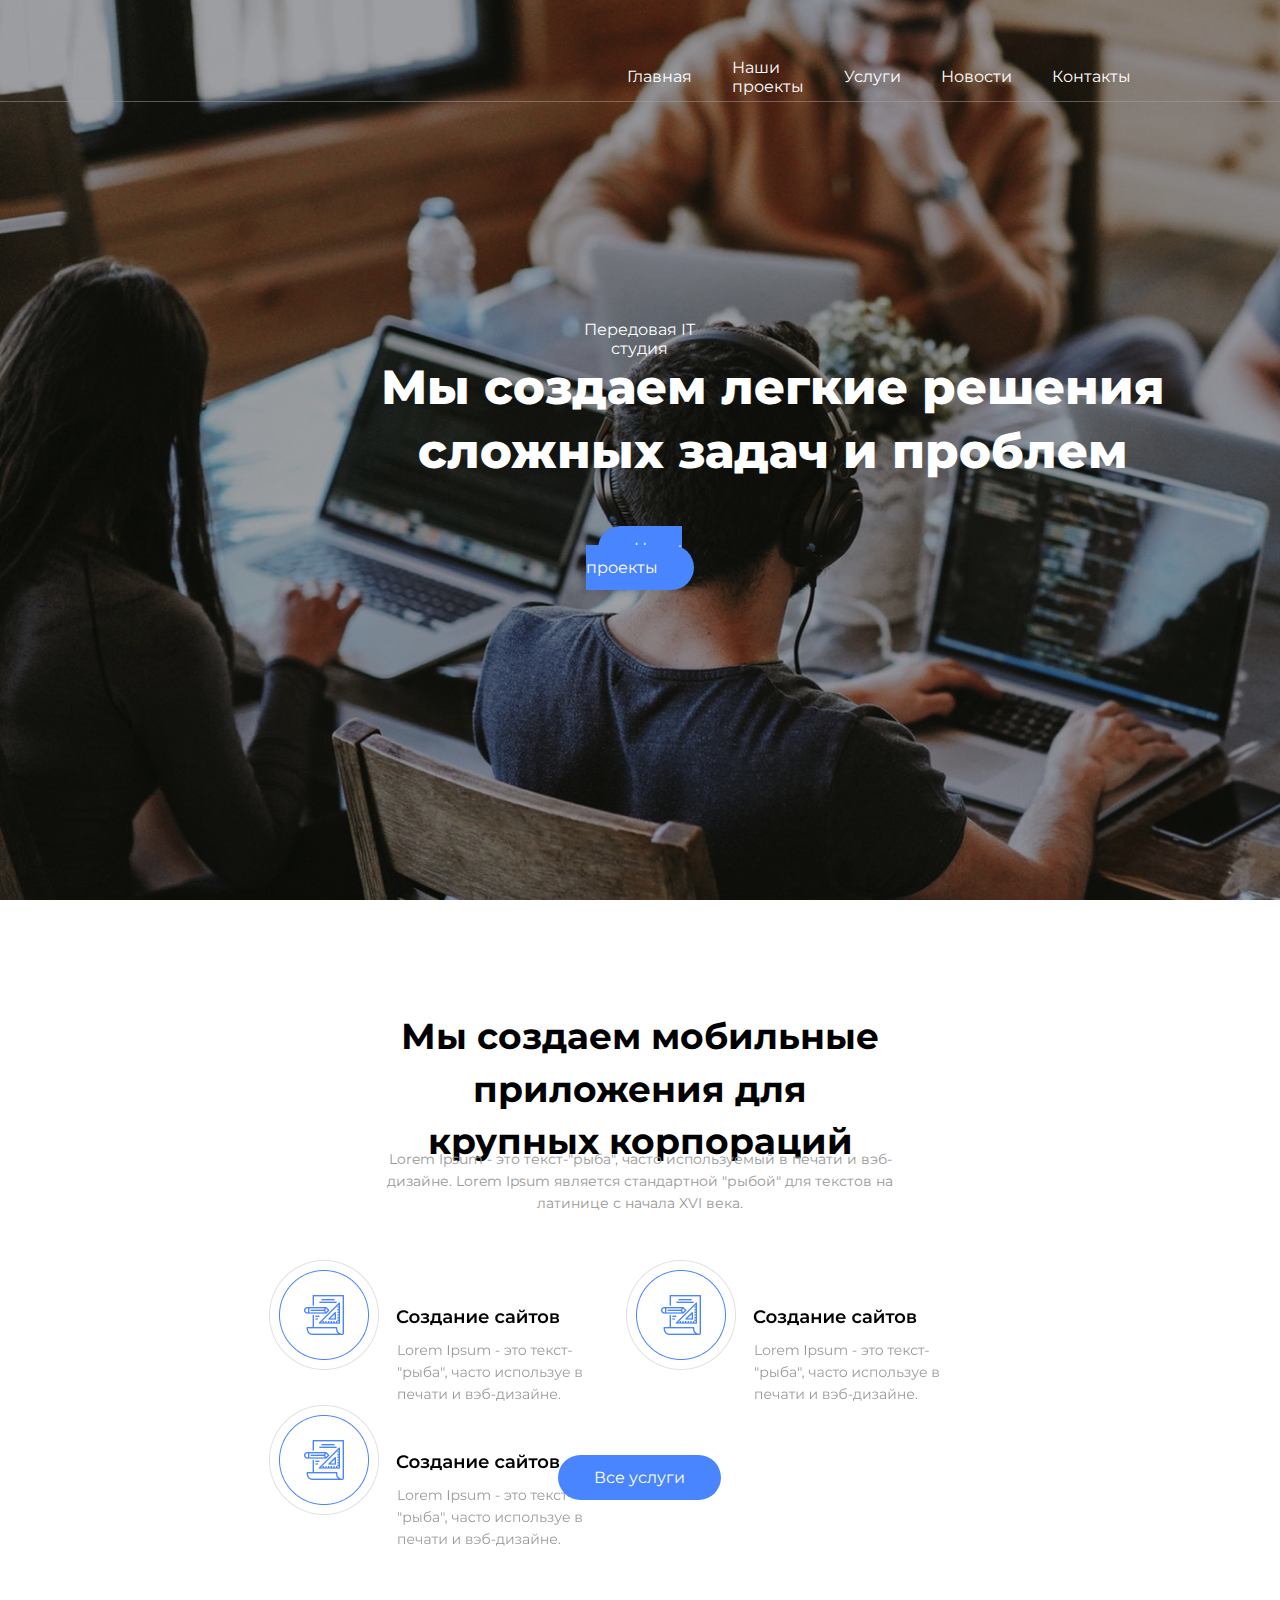
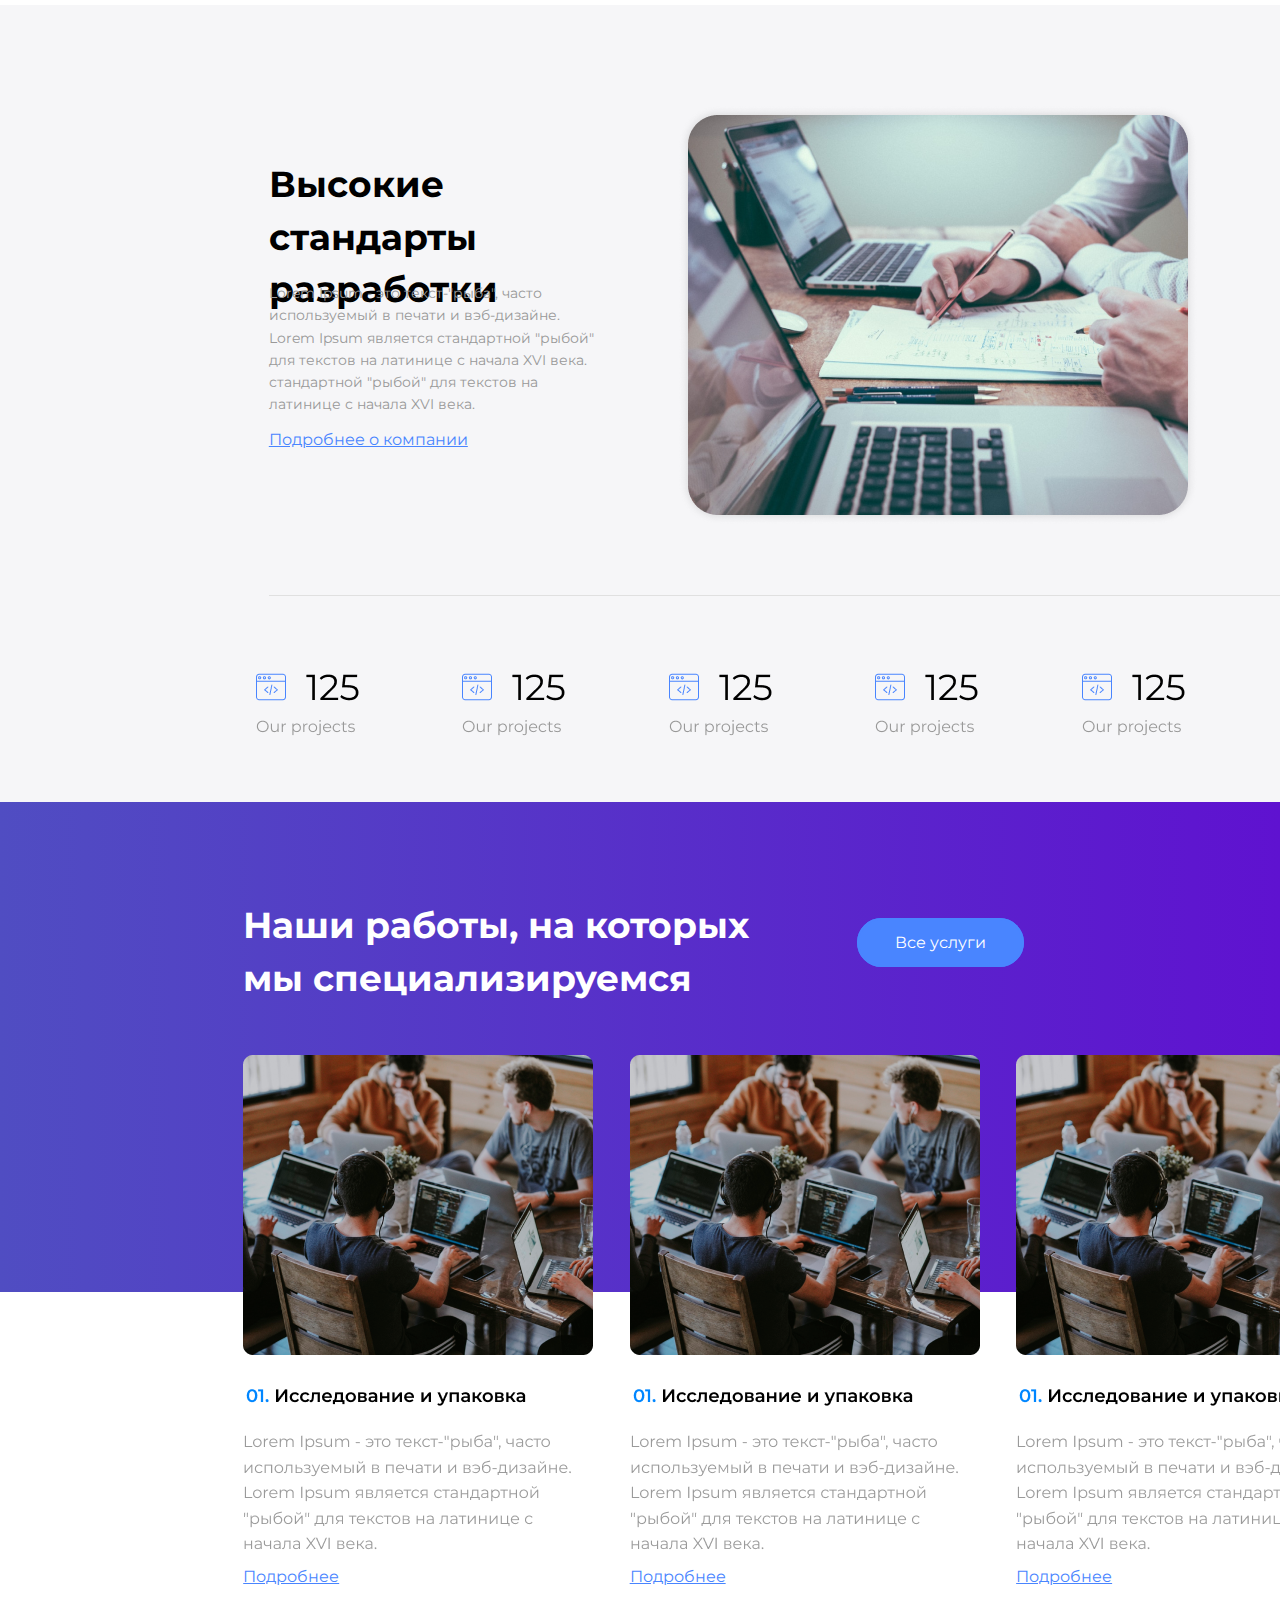
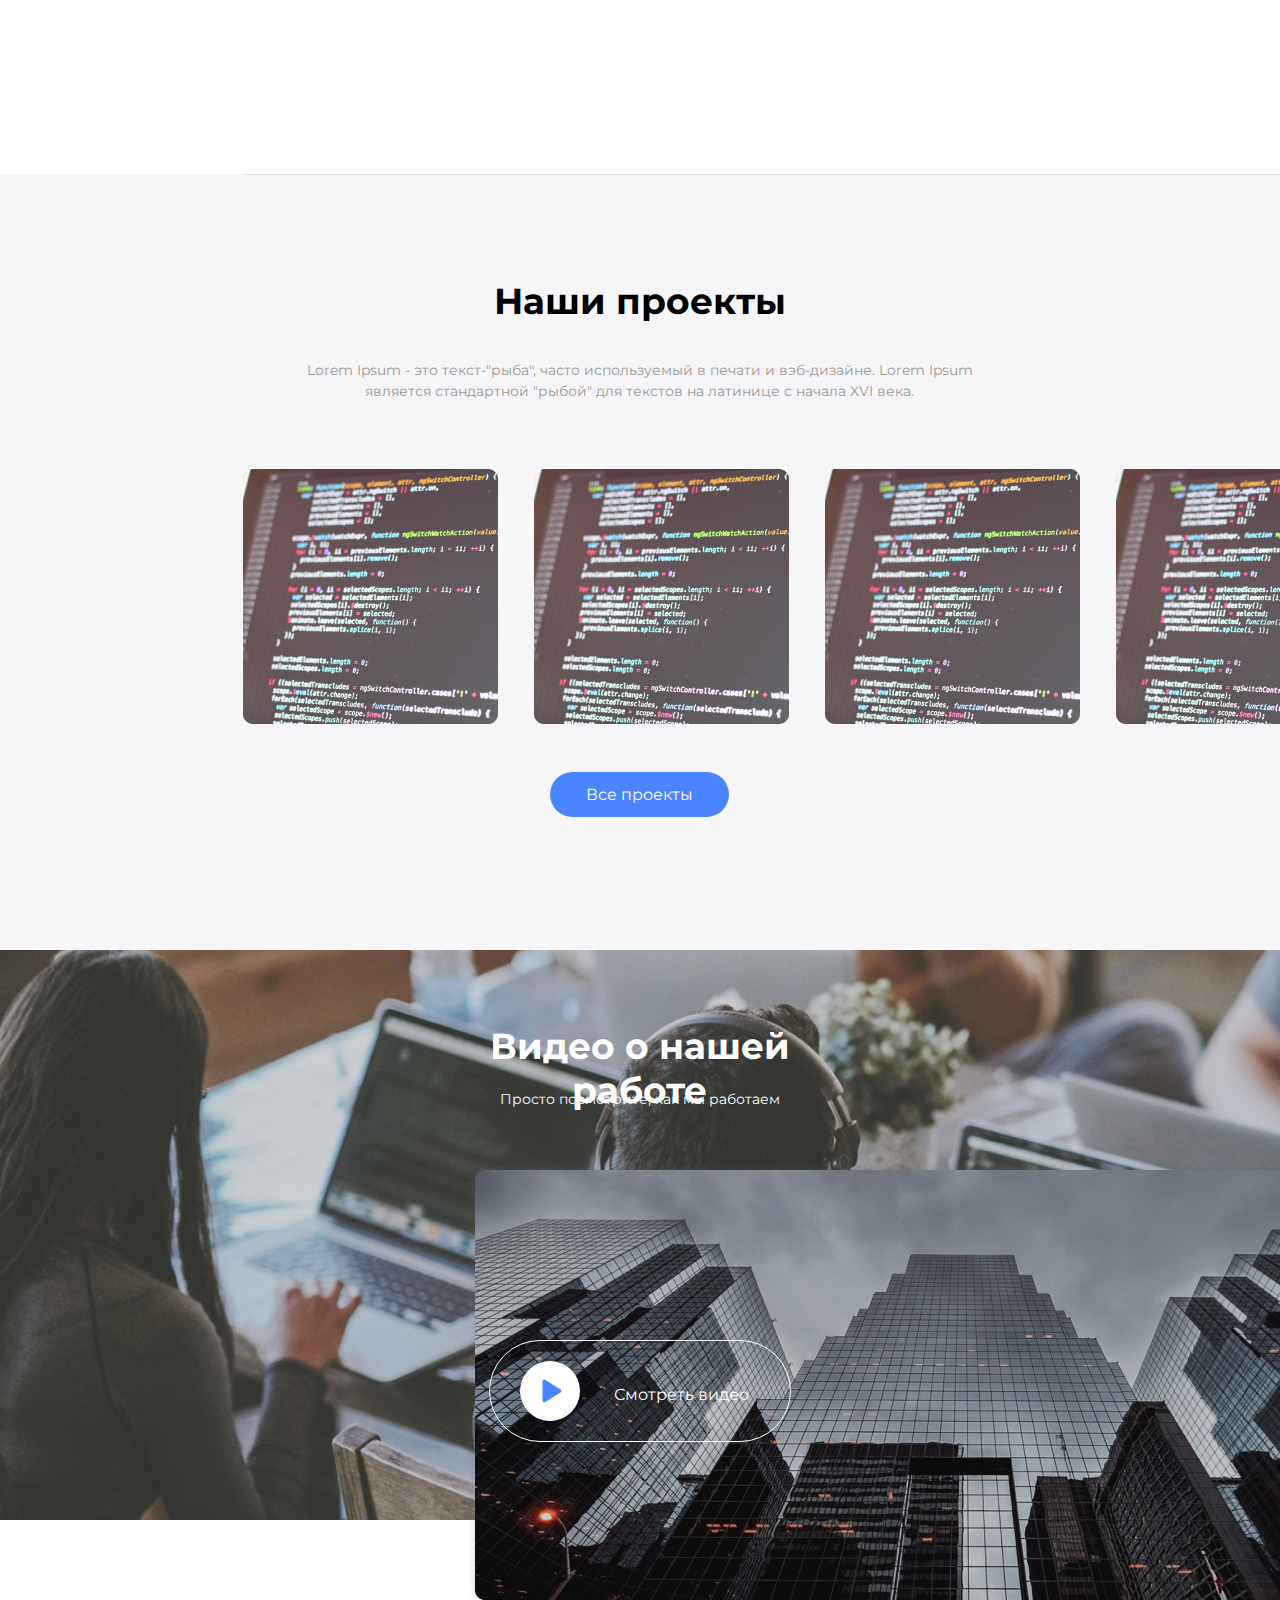
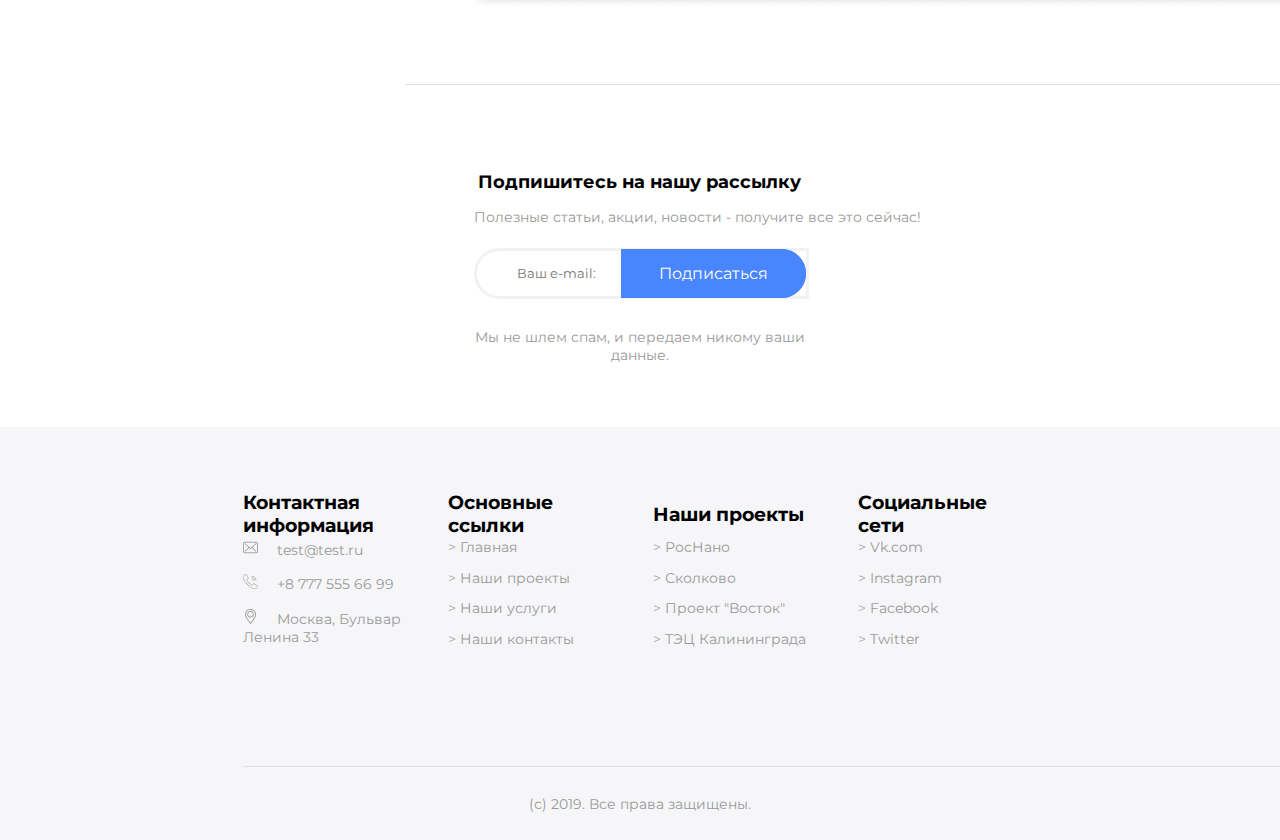
<file: IT_studio/index.html>
<!DOCTYPE html>
<html lang="en">
<head>
    <meta charset="UTF-8">
    <meta name="viewport" content="width=device-width, initial-scale=1.0">
    <title> IT студия </title>
    <link rel="stylesheet" href="css/style.css">
    <link href="https://fonts.googleapis.com/css2?family=Montserrat:wght@400;500;600;700;800&display=swap" rel="stylesheet">
</head>
<body>
    <!-- Навигационная часть хэдера -->
    <header class="header">
        <img src="img/header-img.png" alt="" class="header__img">
        <nav class="header__nav">
            <div class="header__nav-link">
                <a href="#"> Главная </a>
                <a href="#"> Наши проекты </a>
                <a href="#"> Услуги </a>
                <a href="#"> Новости </a>
                <a href="#"> Контакты </a>
            </div>
        </nav>
        <img src="img/header-line.png" alt="" class="header__line">
    </header>
    <!-- Вступительная часть хэдера -->
    <div class="introduction">
        <span class="introduction__title"> Передовая IT студия </span>
        <h1 class="introduction__subtitle"> Мы создаем легкие решения сложных задач и проблем  </h1>
        <div class="introduction__button"> <a href="#"> Наши проекты </a> </div>
    </div>
    <!-- Блок с заголовком и текстом услуг -->
    <div class="services">
        <div class="services__block1">
            <h2 class="services__block1-title"> Мы создаем мобильные приложения для крупных корпораций </h2>
            <p class="services__block1-text">
            Lorem Ipsum - это текст-"рыба", часто используемый в печати и вэб-дизайне. Lorem Ipsum является стандартной "рыбой" для текстов на латинице с начала XVI века. 
            </p>
        </div>
        <!-- Блок с видами услуг -->
        <div class="services__block2">
            <div class="services__block2-img">
                <img src="img/services-img.png" alt="">
                <img src="img/services-img.png" alt="">
                <img src="img/services-img.png" alt="">
            </div>
            <div class="services__block2-button"> <a href="#"> Все услуги </a> </div>
        </div>
    </div>
    <!-- Блок со стандартами -->
    <div class="standard">
            <h2 class="standard__title"> Высокие стандарты
                разработки </h2>
            <p class="standard__text"> Lorem Ipsum - это текст-"рыба", часто используемый в печати и вэб-дизайне. Lorem Ipsum является стандартной "рыбой" для текстов на латинице с начала XVI века.  стандартной "рыбой" для текстов на латинице с начала XVI века. </p>
            <a href="#" class="standard__link"> Подробнее о компании </a>
            <img src="img/standard-img.png" alt="" class="standard__img">
            <img src="img/line.png" alt="" class="standard__line">
    </div>
    <!-- Блок с  количеством проектов -->
    <div class="projects">
        <div class="projects__img">
            <img src="img/projects-img.png" alt="">
            <img src="img/projects-img.png" alt="">
            <img src="img/projects-img.png" alt="">
            <img src="img/projects-img.png" alt="">
            <img src="img/projects-img.png" alt="">
        </div>
    </div>
    <!-- Блок со специлизацией -->
    <div class="specialization">
        <div class="specialization__bg"> </div>
        <h2 class="specialization__title"> Наши работы, на которых мы специализируемся </h2>
        <div class="specialization__button"> <a href="#"> Все услуги </a> </div>
        <div class="specialization__img">
            <img src="img/specialization-img.png" alt="">
            <img src="img/specialization-img.png" alt="">
            <img src="img/specialization-img.png" alt="">
            <a href="#"> Подробнее </a>
            <a href="#"> Подробнее </a>
            <a href="#"> Подробнее </a>
        </div>
        <img src="img/line.png" alt="" class="specialization__line">
    </div>
    <!-- Блок с нашими проектами -->
    <div class="ourProjects">
        <h2 class="ourProjects__title"> Наши проекты </h2>
        <p class="ourProjects__text"> Lorem Ipsum - это текст-"рыба", часто используемый в печати и вэб-дизайне. Lorem Ipsum является стандартной "рыбой" для текстов на латинице с начала XVI века.  </p>
        <div class="ourProjects__img">
            <img src="img/Our projects.png" alt="">
            <img src="img/Our projects.png" alt="">
            <img src="img/Our projects.png" alt="">
            <img src="img/Our projects.png" alt="">
        </div>
        <div class="ourProjects__button"> <a href="#"> Все проекты </a> </div>
    </div>
    <!-- Блок с видео -->
    <div class="video">
        <img src="img/video-img.png" alt="" class="video__bg">
        <h2 class="video__title"> Видео о нашей работе </h2>
        <p class="video__text"> Просто посмотрите, как мы работаем </p>
        <div class="video__button">
            <a href="#"><img src="img/Vector.png" alt="" class="video__button-img"></a>
            <a href="#" class="video__button-text"> Смотреть видео </a> 
        </div>
    </div>
    <!-- Ьлок подписки -->
    <div class="subscribe">
        <h3 class="subscribe__title"> Подпишитесь на нашу рассылку </h3>
        <p class="subscribe__subtitle"> Полезные статьи, акции, новости - получите все это сейчас! </p>
        <input type="email" placeholder="Ваш e-mail: " maxlength="30" class="subscribe__email" id="email" required="required">
        <div class="subscribe__button"> <a href="#"> Подписаться </a> </div>
        <p class="subscribe__text"> Мы не шлем спам, и передаем никому ваши данные. </p>
    </div>
    <!-- Футер -->
    <footer class="footer">
        <div class="footer__contacts">
            <h3> Контактная информация </h3>
            <p> <img src="img/envelope.png" alt=""> test@test.ru </p>
            <p> <img src="img/call.png" alt="" > +8 777 555 66 99 </p>
            <p> <img src="img/placeholder.png" alt=""> Москва, Бульвар Ленина 33 </p> 
        </div>
        <div class="footer__links">
            <h3> Основные ссылки </h3>
            <a href="#"> > Главная </a>
            <a href="#"> > Наши проекты </a>
            <a href="#"> > Наши услуги </a>
            <a href="#"> > Наши контакты </a>
        </div>
        <div class="footer__projects">
            <h3> Наши проекты </h3>
            <a href="#"> > РосНано </a>
            <a href="#"> > Сколково </a>
            <a href="#"> > Проект "Восток" </a>
            <a href="#"> > ТЭЦ Калининграда </a>
        </div>
        <div class="footer__networks">
            <h3> Социальные сети </h3>
            <a href="#"> > Vk.com </a>
            <a href="#"> > Instagram </a>
            <a href="#"> > Facebook </a>
            <a href="#"> > Twitter </a>
        </div>
        <img src="img/line.png" alt="" class="footer__line">
        <p class="footer__text"> (с) 2019. Все права защищены. </p>
    </footer>
</body>
</html>
</file>
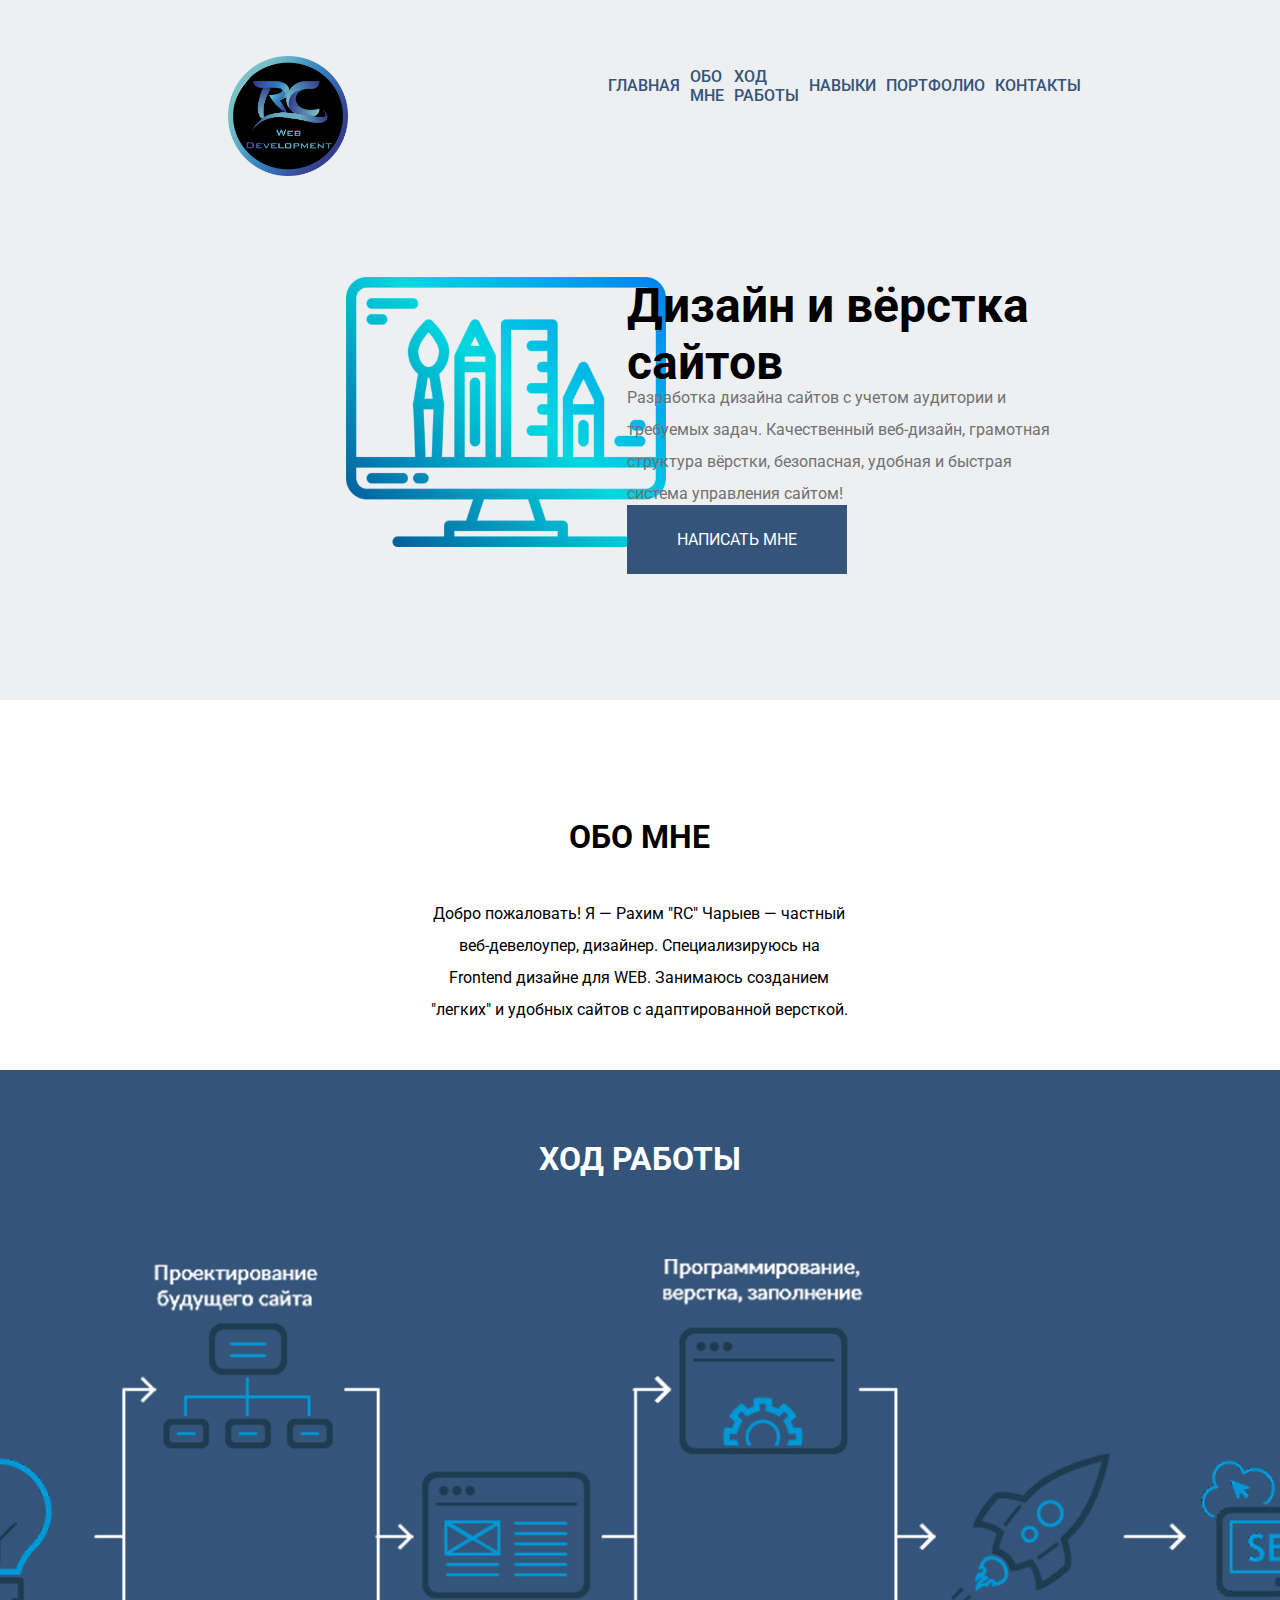
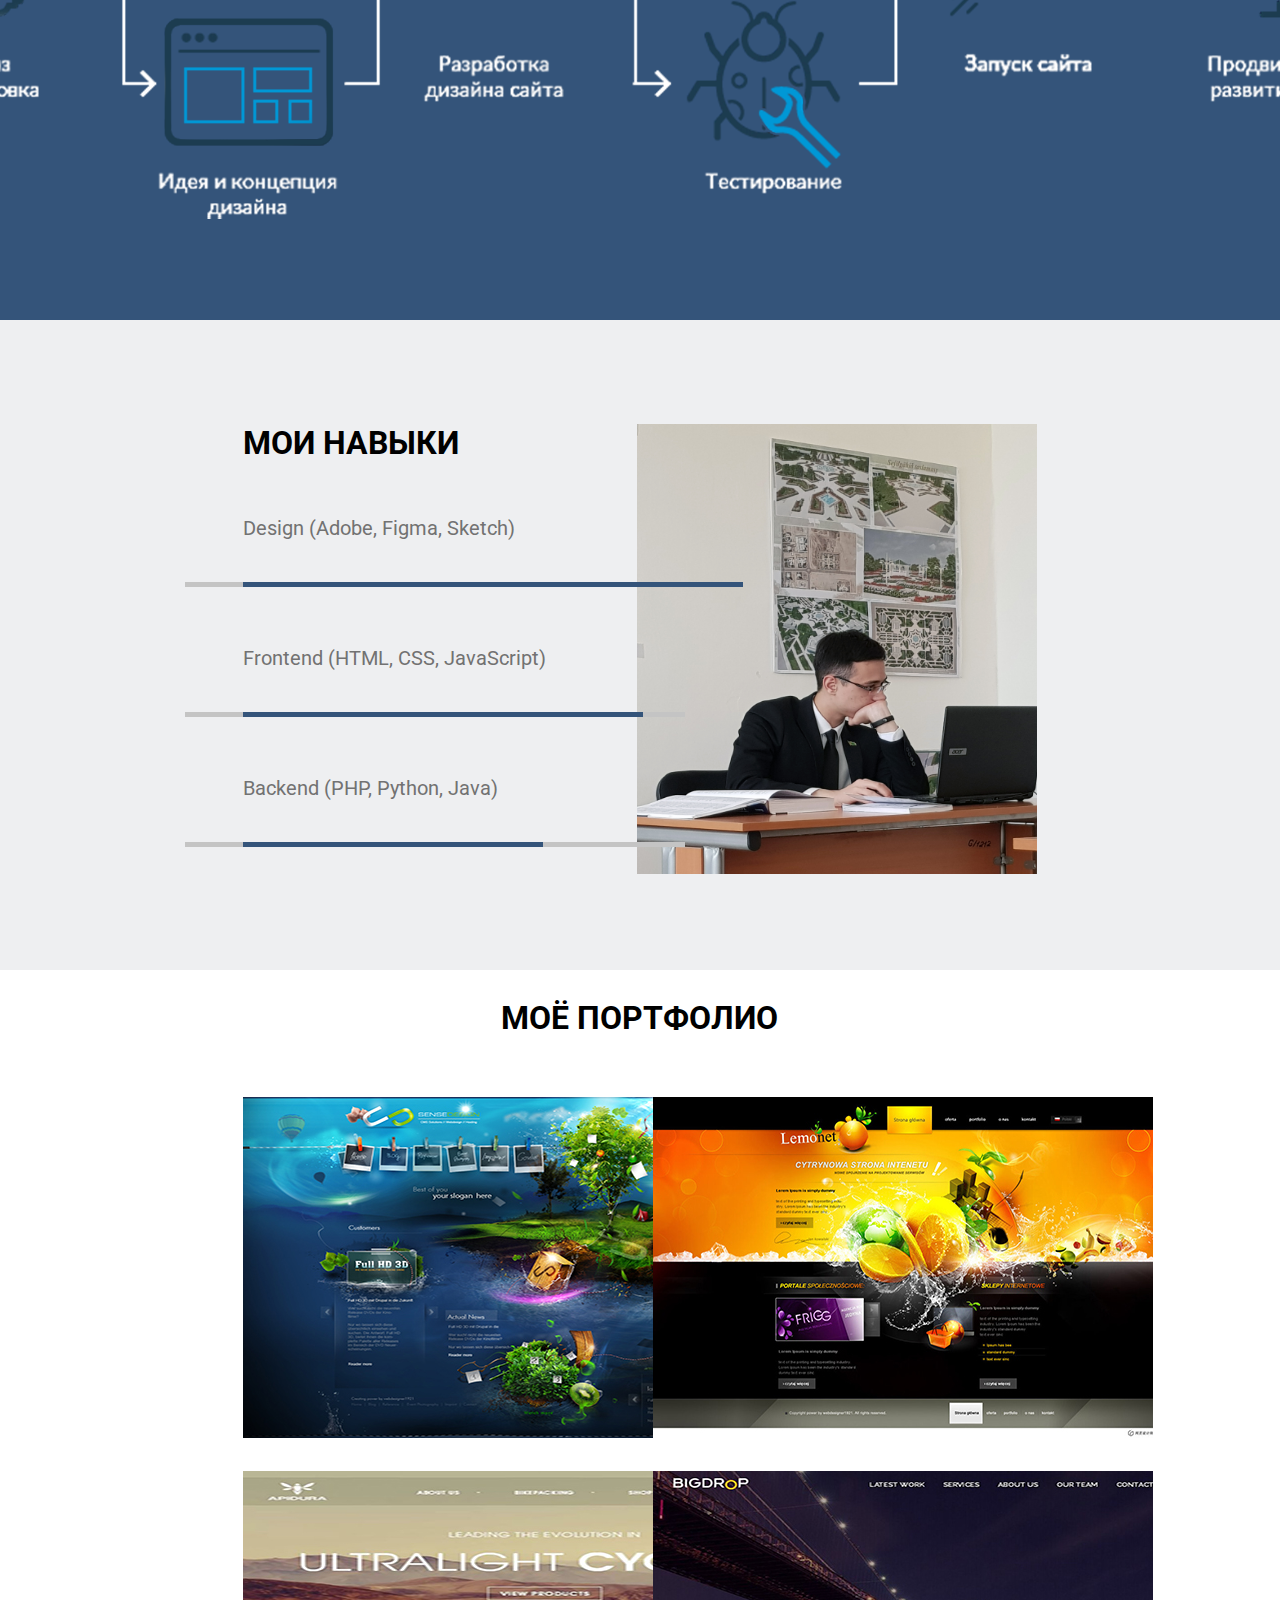
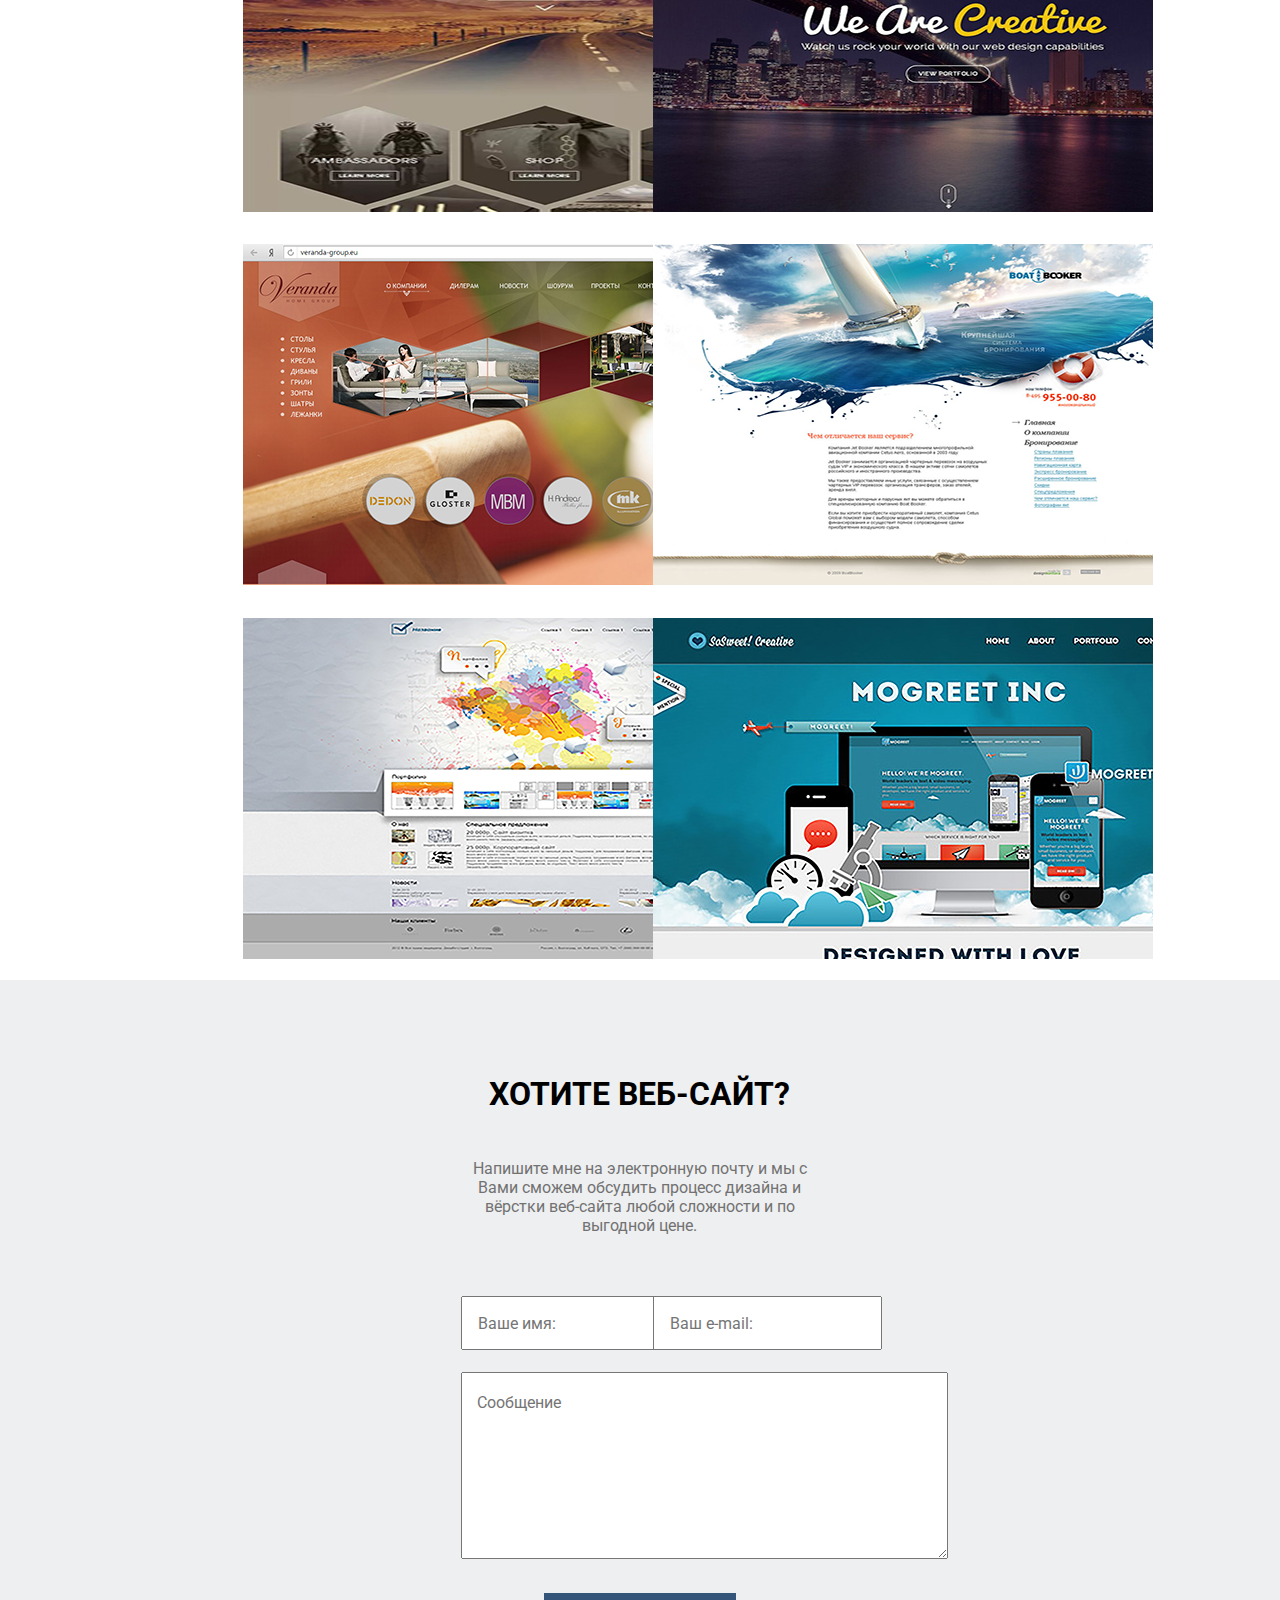
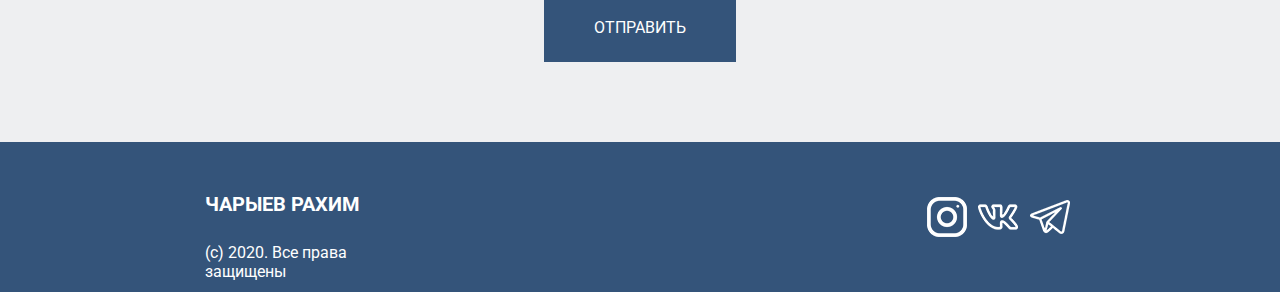
<file: RC_web_design_portfolio/index.html>
<!DOCTYPE html>
<html lang="ru">
<head>
    <meta charset="UTF-8">
    <meta name="viewport" content="width=device-width, initial-scale=1.0">
    <title>RC | веб-дизайн</title>
    <link rel="stylesheet" href="css/style.css">
    <link rel="stylesheet" href="css/media.css">
    <link href="https://fonts.googleapis.com/css2?family=Roboto:ital,wght@0,100;0,300;0,400;0,500;0,700;0,900;1,100;1,300;1,400;1,500;1,700;1,900&display=swap" rel="stylesheet">
    <link rel="apple-touch-icon" sizes="180x180" href="icon/apple-touch-icon.png">
    <link rel="icon" type="image/png" sizes="32x32" href="icon/favicon-32x32.png">
    <link rel="icon" type="image/png" sizes="16x16" href="icon/favicon-16x16.png">
    <link rel="manifest" href="icon/site.webmanifest">
    <link rel="mask-icon" href="icon/safari-pinned-tab.svg" color="#5bbad5">
    <meta name="msapplication-TileColor" content="#da532c">
    <meta name="theme-color" content="#ffffff">
</head>
<body>
    <header class="header" id="main">
        <nav class="header__nav">
            <a href="#main" class="header__nav-link"> Главная </a>
            <a href="#about" class="header__nav-link"> Обо мне </a>
            <a href="#progress" class="header__nav-link"> Ход работы </a>
            <a href="#abilities" class="header__nav-link"> Навыки </a>
            <a href="#portfolio" class="header__nav-link"> Портфолио </a>
            <a href="#contacts" class="header__nav-link"> Контакты </a>
        </nav>
        <img src="img/header-logo.png" alt="" class="header__logo">
        <img src="img/header-img.png" alt="" class="header__img">
        <h1 class="header__title"> Дизайн и вёрстка сайтов </h1>
        <div class="header__subtitle"> Разработка дизайна сайтов с учетом  аудитории и требуемых задач. Качественный веб-дизайн, грамотная структура вёрстки, безопасная, удобная и быстрая система управления сайтом! 
        </div>
        <div class="header__button">
            <a href="#contacts" class="header__button-text"> Написать мне </a>
        </div>
    </header>
    <div class="about" id="about">
        <span class="about__title"> Обо мне </span>
        <span class="about__text"> Добро пожаловать! Я — Рахим "RC" Чарыев — частный веб-девелоупер, дизайнер.
            Специализируюсь на Frontend дизайне для WEB. Занимаюсь созданием "легких" и удобных сайтов с адаптированной версткой. </span>
    </div>
    <div class="progress" id="progress">
        <span class="progress__title"> Ход работы </span>
        <img src="img/progress-img.png" alt="" class="progress__img">
    </div>
    <div class="abilities" id="abilities">
        <span class="abilities__title"> Мои навыки </span>
        <span class="abilities__text-1"> Design (Adobe, Figma, Sketch) </span>
        <div class="abilities__diagram-1"></div>
        <div class="abilities__fill-1"></div>
        <span class="abilities__text-2"> Frontend (HTML, CSS, JavaScript) </span>
        <div class="abilities__diagram-2"></div>
        <div class="abilities__fill-2"></div>
        <span class="abilities__text-3"> Backend (PHP, Python, Java) </span>
        <div class="abilities__diagram-3"></div>
        <div class="abilities__fill-3"></div>
        <img src="img/abilities-img.jpg" alt="" class="abilities__img">
    </div>
    <div class="portfolio" id="portfolio">
        <span class="portfolio__title"> Моё портфолио </span>
        <a href="img/portfolio-1.jpg" class="portfolio__img-1"> </a>
        <a href="img/portfolio-2.jpg" class="portfolio__img-2"> </a>
        <a href="img/portfolio-3.jpg" class="portfolio__img-3"> </a>
        <a href="img/portfolio-4.jpg" class="portfolio__img-4"> </a>
        <a href="img/portfolio-5.jpg" class="portfolio__img-5"> </a>
        <a href="img/portfolio-6.jpg" class="portfolio__img-6"> </a>
        <a href="img/portfolio-7.jpg" class="portfolio__img-7"> </a>
        <a href="img/portfolio-8.jpg" class="portfolio__img-8"> </a>
    </div>
    <form class="contacts" action="#" method="POST" id="contacts">
        <span class="contacts__title"> Хотите веб-сайт? </span>
        <span class="contacts__text">
            Напишите мне на электронную почту и мы с Вами сможем обсудить процесс дизайна и вёрстки веб-сайта любой сложности и по выгодной цене.
        </span>
        <input type="name" placeholder="Ваше имя: " class="contacts__name" id="name" required="required">
        <input type="email" placeholder="Ваш e-mail: " class="contacts__email" id="email" required="required">
        <textarea name="comments" class="contacts__comments" id="comments" placeholder="Сообщение"></textarea>
        <div class="contacts__button">
            <a href="#" class="contacts__button-text"> Отправить </a>
        </div>
    </form>
    <footer class="footer">
        <span class="footer__title"> Чарыев Рахим </span>
        <span class="footer__text"> (c) 2020. Все права защищены </span>
        <img src="img/instagram.png" alt="" class="footer__social-img1">
        <a href="#"> </a>
        </img>
        <img src="img/vk.png" alt="" class="footer__social-img2">
        <a href="#"> </a>
        </img>
        <img src="img/telegram.png" alt="" class="footer__social-img3">
        <a href="#"> </a>
        </img>
    </footer>
</body>
</html>
</file>
<file: IT_studio/css/style.css>
/*Стили для всего сайта*/
* {
    margin: 0;
    padding: 0;
    font-family: 'Montserrat', sans-serif;
}

.header {
    max-height: 320px;
    display: grid;
    grid-template-columns: 49% 30% 20%;
    grid-template-rows: 18% 14% 68%;
}

.header__img {
    max-width: 1920px;
    max-height: 900px;
}

.header__nav {
    grid-column: 2/3;
    grid-row: 2/3;
    align-self: flex-start;
    position: relative;
}

.header__nav-link a {
    text-decoration: none;
    color: #ffffff;
    position: relative;
}

.header__nav-link {
    position: relative;
    display: grid;
    grid-template-columns: repeat(5, auto);
    grid-column-gap: 2.5em;
    font-size: medium;
    justify-items: center;
    align-items: center;
    transition: .3s;
} 

.header__line {
    grid-row: 2/3;
    grid-column: 1/3;
    align-self: flex-end;
}

.introduction {
    height: 580px;
    display: grid;
    grid-template-columns: 28% 16% 12% 16% 28%;
    grid-template-rows: 3% 3% 20% 9% 12% 52%;
    margin-bottom: 110px;
}

.introduction__title {
    grid-column: 3/4;
    font-size: medium;
    color: #fff;    
    text-align: center;
}

.introduction__subtitle {
    width: 829px;
    grid-row: 3/4;
    grid-column: 2/4;  
    font-size: 48px;
    font-weight: 800;
    line-height: 134.1%;
    color: #fff;  
    text-align: center;
}

.introduction__button {
    grid-column: 3/4;
    grid-row: 5/6;
    text-align: center;
    align-self: center;
}

.introduction__button a {
    height: 200px;
    background-color: #4985FF;
    border-radius: 30px;
    color: #fff;
    text-decoration: none;
    padding: 13px 36px;
    transition: 0.3s;
}

.services__block1 {
    height: 250px;
    display: grid;
    grid-template-columns: 30% 40% 30%;
    grid-template-rows: 35% 20% 17% 28%;
}

.services__block1-title {
    grid-column: 2/3;
    grid-row: 1/2;
    text-align: center;
    font-size: 36px;
    line-height: 146%;
}

.services__block1-text {
    grid-column: 2/3;
    grid-row: 3/4;
    text-align: center;
    color: #999;
    line-height: 158.5%;
}

.services__block2 {
    height: 345px;
    display: grid;
    grid-template-columns: 21% 58% 21%;
    grid-template-rows: 40% 16% 14% 30%;
}

.services__block2-img {
    grid-column: 2/3;
}

.services__block2-button {
    grid-column: 2/3;
    grid-row: 3/4;
    text-align: center;
    align-self: center;
}

.services__block2 a {
    height: 200px;
    background-color: #4985FF;
    border-radius: 30px;
    color: #fff;
    text-decoration: none;
    padding: 13px 36px;
    transition: 0.3s;
}

.standard {
    height: 590px;
    display: grid;
    grid-template-columns: 21% 26% 6% 26% 21%;  
    grid-template-rows: 17% 24% 6% 20% 5% 4% 24%;
    background-color: #F6F6F8;
}

.standard__title {
    grid-column: 2/3;
    grid-row: 2/3;
    max-width: 400px;
    margin-top: 53px;
    line-height: 146.3%;
    font-size: 36px;
}

.standard__text {
    grid-column: 2/3;
    grid-row: 4/5;
    color: #999;
    line-height: 158.5%;
}

.standard__link {
    grid-column: 2/3;
    grid-row: 6/7;
    color: #4985FF;
}

.standard__img {
    grid-column: 4/5;
    grid-row: 2/3;
}

.standard__line {
    grid-column: 2/5;
    grid-row: 8/9;
}

.projects {
    height: 207px;
    background-color: #F6F6F8;
    display: grid;
    grid-template-columns: 20% 8% 5% 8% 5% 8% 5% 8% 5% 8% 20%;
    grid-template-rows: 34% 32% 34%;
}

.projects__img {
    grid-column: 2/3;
    grid-row: 2/3;
    display: grid;
    grid-template-columns: repeat(5, 1fr);
    grid-gap: 100%;
}

.specialization {
    height: 972px;
    display: grid;
    grid-template-columns: 19% 19% 2% 19% 2% 19% 20%;
    grid-template-rows: 10% 9% 7% 56% 18%;
}

.specialization__bg {
    grid-column: 1/8;
    height: 490px;
    background: linear-gradient(90deg, #504DC2, #5F12D0);
}

.specialization__title {
    width: 540px;
    grid-row: 2/3;
    grid-column: 2/5;
    color: #fff;
    font-size: 36px;
    line-height: 146.3%;
}

.specialization__button {
    grid-column: 6/7;
    grid-row: 2/3;
    align-self: center;
    justify-self: flex-end;
}

.specialization__button a {
    background-color: #4985FF;
    border: 2px solid #4985FF;
    border-radius: 30px;
    color: #fff;
    text-decoration: none;
    padding: 13px 36px;
    transition: 0.3s;
}

.specialization__img {
    grid-column: 2/3;
    grid-row: 4/5;
    display: grid;
    grid-template-columns: repeat(3, 1fr);
    grid-column-gap: 15%;
}

.specialization__img a {
    color: #4985FF;
}

.specialization__line {
    grid-row: 8/9;
    grid-column: 2/5;
}

.ourProjects {
    height: 776px;
    background-color: #F6F6F8;
    display: grid;
    grid-template-columns: 19% 14% 2% 14% 2% 14% 2% 14% 19%;
    grid-template-rows: 13% 5% 6% 5% 9% 33% 6% 6% 17%;
}

.ourProjects__title {
    grid-row: 2/3;
    grid-column: 4/7;
    font-size: 36px;
    line-height: 146.3%;
    text-align: center;
}

.ourProjects__text {
    width: 730px;
    grid-row: 4/5;
    grid-column: 2/9;
    color: #999;
    line-height: 146.3%;
    text-align: center;
    justify-self: center;
}

.ourProjects__img {
    grid-column: 2/3;
    grid-row: 6/7;
    display: grid;
    grid-template-columns: repeat(4, 1fr);
    grid-gap: 20%;
}

.ourProjects__button {
    grid-column: 4/7;
    grid-row: 8/9;
    text-align: center;
    align-self: center;
}

.ourProjects__button a {
    height: 200px;
    background-color: #4985FF;
    border-radius: 30px;
    color: #fff;
    text-decoration: none;
    padding: 13px 36px;
    transition: 0.3s;
}

.video {
    height: 735px;
    display: grid;
    grid-template-columns: 38% 24% 38%;
    grid-template-rows: 10% 5% 4% 2% 10% 22% 14% 33%;
}

.video__title {
    grid-row: 2/3;
    grid-column: 2/3;
    color: #fff;
    font-size: 36px;
    text-align: center;
}

.video__text {
    grid-row: 4/5;
    grid-column: 2/3;
    color: #fff;
    text-align: center;
}

.video__button {
    position: relative;
    width: 300px;
    grid-row: 7/8;
    grid-column: 2/3;
    justify-self: center;
    border: 1px #fff solid;
    border-radius: 200px;
    transition: .5s;
}

.video__button-img {
    background: #4985FF;
    border-radius: 100px;
    margin: 20px 0 0 30px;
    transition: .5s;
}

.video__button-text {
    position: relative;
    text-decoration: none;
    color: #fff;
    text-align: center;   
    bottom: 20%;
    left: 10%;
    transition: .5s;
}

.subscribe {
    height: 342px;
    display: grid;
    grid-template-columns: 37% 26% 37%;
    grid-template-rows: 25% 5% 6% 4% 9% 12% 10% 4% 25%;
}

.subscribe__title {
    grid-column: 2/3;
    grid-row: 2/3;
    font-size: 18px;
    font-weight: bold;
    text-align: center;
}

.subscribe__subtitle {
    grid-column: 2/3;
    grid-row: 4/5;
    width: 730px;
    color: #999;
}

.subscribe__email {
    grid-column: 2/3;
    grid-row: 6/7;
    width: 299px;
    height: 45px;
    border: solid #F2F2F2;
    border-radius: 30px 0 0 30px;
    padding: 0 0 0 30px;
    outline: none;
    align-self: center;
    transition: 0.5s;
}

/* строчка "Введите ващ email" в подписке */
::placeholder {
    padding: 10px;
}

.subscribe__text {
    grid-column: 2/3;
    grid-row: 8/9;
    color: #999;
    text-align: center;
}

.subscribe__button {
    grid-column: 2/3;
    grid-row: 6/7;
    text-align: end;
    align-self: center;
    justify-self: end;
}

.subscribe__button a {
    height: 200px;
    background-color: #4985FF;
    border: 2px solid #4985FF;
    border-radius: 0 30px 30px 0;
    color: #fff;
    text-decoration: none;
    padding: 13px 36px;
    transition: 0.3s;
}

.footer {
    height: 413px;
    display: grid;
    grid-template-columns: 19% 14% 2% 14% 2% 14% 2% 14% 19%;
    grid-template-rows: 17% 38% 27% 7% 4% 7%;
    background-color: #F6F6F8;
}

.footer a, p {
    text-decoration: none;
    color: #999;
    font-size: 14px;
    transition: 0.3s;
}

.footer__contacts {
    grid-column: 2/3;
    grid-row: 2/3;
    display: grid;
    grid-template-rows: 22%;
    align-items: center;
}

.footer__contacts img {
    padding-right: 15px;
}

.footer__links {
    grid-column: 4/5;
    grid-row: 2/3;
    display: grid;
    grid-template-rows: 22%;
    align-items: center;
}

.footer__projects {
    grid-column: 6/7;
    grid-row: 2/3;
    display: grid;
    grid-template-rows: 22%;
    align-items: center;
}

.footer__networks {
    grid-column: 8/9;
    grid-row: 2/3;
    display: grid;
    grid-template-rows: 22%;
    align-items: center;
}

.footer__line {
    grid-column: 2/9;
    grid-row: 4/5;
}

.footer__text {
    grid-column: 2/9;
    grid-row: 5/6;
    text-align: center;
}

/*Вся анимация сайта*/
.header__nav-link a:before {
    content: '';
    top: 230%;
    position: absolute;
    height: 2px;
    background-color: #fff;
    transition: .3s;
    width: 100%;
    transform: scaleX(0);
}

.header__nav-link a:hover:before {
    transform: scaleX(1);
}

.video__button:hover {
    border-radius: 20px;
    transition: .5s;
}

.video__button-img:hover {
    background: none;
    background: url("../img/Vector_hover.png");
    transition: .5s;
}

.video__button a:hover {
    text-decoration: underline;
    transition: .5s;
}

.subscribe__button a:hover, .ourProjects__button a:hover, .introduction__button a:hover, .services__block2 a:hover, .specialization__button a:hover {
    background-color: #fff;
    color: #4985FF;
    border: 2px solid #4985FF;
    transition: 0.3s;
}

.subscribe__email:focus {   
    box-shadow: 0 0 20px rgba(111, 111, 111, 0.25);
    transition: 0.5s;
}

.footer a:hover {
    color: #000;
    font-size: 16px;
    transition: 0.3s;
}
</file>
<file: RC_web_design_portfolio/css/style.css>
* {
    margin: 0;
    padding: 0;
    font-family: 'Roboto', sans-serif;
    font-size: 16px;
    scroll-behavior: smooth;
}

.header {
    min-height: 700px;
    background-color: #EEEFF1;
    display: grid;
    grid-template-columns: 18% 9% 19% 3% 34% 18%; 
    grid-template-rows: 8% 8.5% 23% 33% 9% 18.5%; 
}

.header__nav {
    grid-column: 5/6;
    grid-row: 2/3;
    display: grid;
    grid-template-columns: repeat(6, auto);
    grid-column-gap: 20px;
    align-items: center;
    justify-content: center;
}

.header__nav-link {
    color: #34547A;
    text-decoration: none;
    text-transform: uppercase;
    font-weight: 500;
    transition: 0.3s;
}

.header__nav-link:hover {
    font-size: 20px;
    transition: 0.3s;
}

.header__logo {
    width: 120px;
    height: 120px;
    grid-column: 2/3;
    grid-row: 2/3;
    align-items: center;
    justify-self: center;
}

.header__img {
    height: 290px;
    width: 350px;
    grid-column: 3/4;
    grid-row: 4/5;
}

.header__title {
    max-width: 600px;
    font-size: 48px;
    grid-row: 4/5;
    grid-column: 5/6;
}

.header__subtitle {
    color: #727272;
    grid-row: 4/5;
    grid-column: 5/6;
    max-width: 540px;
    padding-top: 105px;
    line-height: 200%;
}

.header__button {
    grid-column: 5/6;
    grid-row: 5/6;
    align-self: center;
    transition: 0.3s;
}

.header__button-text {
    background-color: #34547A;
    text-transform: uppercase;
    text-decoration: none;
    color: #fff;
    padding: 25px 50px;
    transition: 0.3s;  
}

.header__button-text:hover {
    background-color: #EEEFF1;
    color: #34547A;
    border:  2px solid #34547A;
    padding: 20px 45px;
    transition: 0.3s;
}

.about {
    min-height: 370px;
    background-color: #fff;
    display: grid;
    grid-template-columns: repeat(3, 33.3%);
    grid-template-rows: 32% 8% 13.5% 19.5% 27%;
}

.about__title {
    text-align: center;
    font-size: 32px;
    font-weight: bold;
    grid-column: 2/3;
    grid-row: 2/3;
    text-transform: uppercase;
}

.about__text {
    max-width: 540px; 
    text-align: center;
    line-height: 200%;
    grid-column: 2/3;
    grid-row: 4/5;
    justify-self: center;
    
}

.progress {
    min-height: 850px;
    background-color: #34547A;
    display: grid;
    grid-template-columns: 100%;
    grid-template-rows: 25% 60% 15%;
    grid-row: 2/3;
}

.progress__title {
    margin-top: 70px;
    color: #fff;
    grid-column: 1/2;
    font-size: 32px;
    text-align: center;
    font-weight: bold;
    text-transform: uppercase;
}

.progress__img {
    grid-column: 1/2;
    grid-row: 2/3;
    align-self: center;
    justify-self: center;
}

.abilities {
    min-height: 650px;
    display: grid;
    grid-template-columns: 17% 30% 30% 17%; 
    grid-template-rows: 14% 5% 18% 18% 18% 17%;
    grid-gap: 2%;
    background-color: #EEEFF1;
}

.abilities__title {
    font-size: 32px;
    font-weight: bold;
    color: #000;
    text-transform: uppercase;
    grid-column: 2/3;
    grid-row: 2/3;
}

.abilities__diagram-1, .abilities__diagram-2, .abilities__diagram-3 {
    height: 5px;
    width: 500px;
    background-color: #c4c4c4;
    align-self: flex-end;
    justify-self: center;
    z-index: 1;
}

.abilities__diagram-1 {
    grid-row: 3/4;
    grid-column: 2/3;
}

.abilities__diagram-2 {
    grid-row: 4/5;
    grid-column: 2/3;
}

.abilities__diagram-3 {
    grid-row: 5/6;
    grid-column: 2/3;
}

.abilities__fill-1, .abilities__fill-2, .abilities__fill-3 {
    height: 5px;
    background-color: #34547A;
    align-self: flex-end;
    grid-column: 2/3;
    z-index: 2;
}

.abilities__fill-1 {
    width: 500px;
    grid-row: 3/4;
   
}

.abilities__fill-2 {
    width: 400px;
    grid-row: 4/5;
}

.abilities__fill-3 {
    width: 300px;
    grid-row: 5/6;
}

.abilities__text-1, .abilities__text-2, .abilities__text-3 {
    font-size: 20px;
    color: #727272;
    grid-column: 2/3;
    align-self: center;
} 

.abilities__text-1 {
    grid-row: 3/4;
}

.abilities__text-2 {
    grid-row: 4/5;
}

.abilities__text-3 {
    grid-row: 5/6;
}

.abilities__img {
    width: 400px;
    height: 450px;  
    grid-column: 3/4;
    grid-row: 2/5;
    justify-self: end;
}

.portfolio {
    height: 1590px;
    display: grid;
    grid-template-columns: 17% 30% 30% 17%;
    grid-template-rows: 6% 21.5% 21.5% 21.5% 21.5%;
    grid-gap: 2%;
}

.portfolio__title {
    font-size: 32px;
    font-weight: bold;
    color: #000;
    text-transform: uppercase;
    align-self: center;
    justify-self: center;
    grid-column: 2/4;
  
}

.portfolio__img-1, .portfolio__img-2, .portfolio__img-3, .portfolio__img-4, .portfolio__img-5, .portfolio__img-6, .portfolio__img-7, .portfolio__img-8 {
    width: 590px;
    height: 341px;
    transition: 0.3s;
}

.portfolio__img-1 {
    background: url("../img/portfolio-1-small.jpg");
    grid-column: 2/3;
    grid-row: 2/3;
    transition: 0.3s;
}

.portfolio__img-2 {
    background: url("../img/portfolio-2-small.jpg");
    grid-column: 3/4;
    grid-row: 2/3;
    transition: 0.3s;
}

.portfolio__img-3 {
    background: url("../img/portfolio-3-small.jpg");
    grid-column: 2/3;
    grid-row: 3/4;
    transition: 0.3s;
}

.portfolio__img-4 {
    background: url("../img/portfolio-4-small.jpg");
    grid-column: 3/4;
    grid-row: 3/4;
    transition: 0.3s;
}

.portfolio__img-5 {
    background: url("../img/portfolio-5-small.jpg");
    grid-column: 2/3;
    grid-row: 4/5;
    transition: 0.3s;
}

.portfolio__img-6 {
    background: url("../img/portfolio-6-small.jpg");
    grid-column: 3/4;
    grid-row: 4/5;
    transition: 0.3s;
}

.portfolio__img-7 {
    background: url("../img/portfolio-7-small.jpg");
    grid-column: 2/3;
    grid-row: 5/6;
    transition: 0.3s;
}

.portfolio__img-8 {
    background: url("../img/portfolio-8-small.jpg");
    grid-column: 3/4;
    grid-row: 5/6;
    transition: 0.3s;
}

.portfolio__img-1:hover {
    background: url("../img/portfolio-1-small-hover.jpg");
    transition: 0.3s;
}

.portfolio__img-2:hover {
    background: url("../img/portfolio-2-small-hover.jpg");
    transition: 0.3s;
}

.portfolio__img-3:hover {
    background: url("../img/portfolio-3-small-hover.jpg");
    transition: 0.3s;
}

.portfolio__img-4:hover {
    background: url("../img/portfolio-4-small-hover.jpg");
    transition: 0.3s;
}

.portfolio__img-5:hover {
    background: url("../img/portfolio-5-small-hover.jpg");
    transition: 0.3s;
}

.portfolio__img-6:hover {
    background: url("../img/portfolio-6-small-hover.jpg");
    transition: 0.3s;
}

.portfolio__img-7:hover {
    background: url("../img/portfolio-7-small-hover.jpg");
    transition: 0.3s;
}

.portfolio__img-8:hover {
    background: url("../img/portfolio-8-small-hover.jpg");
    transition: 0.3s;
}

.contacts {
    margin-top: 20px;
    height: 762px;
    background-color: #EEEFF1;
    display: grid;
    grid-template-columns: 36% 13% 2% 13% 30% 5% 1%;
    grid-template-rows: 13% 4% 7% 9% 8.5% 7% 3% 23% 7% 7% 11.5%;
}

.contacts__title {
    font-size: 32px;
    font-weight: bold;
    color: #000;
    text-transform: uppercase;
    grid-column: 2/5;
    grid-row: 2/3;
    justify-self: center;
    align-self: center;
}

.contacts__text {
    color: #727272;
    grid-column: 2/5;
    grid-row: 4/5;
    justify-self: center;
    align-self: center;
    text-align: center;
}

.contacts__name {
    grid-column: 2/3;
    grid-row: 6/7;
    width: 255px;
    height: 50px;
    padding: 0 0 0 5px;
}

.contacts__email {
    grid-column: 4/5;
    grid-row: 6/7;
    width: 255px;
    height: 50px;
    padding: 0 0 0 5px;
}

.contacts__comments {
    grid-column: 2/5;
    grid-row: 8/9;
    min-width: 540px;
    min-height: 175px;
    max-width: 540px;
    max-height: 220px;
    padding: 10px 0 0 5px;
}

::placeholder {
    padding: 10px;
}

.contacts__button {
    grid-column: 2/5;
    grid-row: 10/11;
    align-self: center;
    justify-self: center;
}

.contacts__button-text {
    background-color: #34547A;
    text-transform: uppercase;
    text-decoration: none;
    color: #ffffff;
    padding: 25px 50px;  
    transition: 0.3s;
}

.contacts__button-text:hover {
    background-color: #EEEFF1;
    color: #34547A;
    border:  2px solid #34547A;
    padding: 20px 45px;
    transition: 0.3s;
}


.footer {
    display: grid;
    grid-template-columns: 16% 16% 40% 4% 4% 4% 16%;
    grid-template-rows: 33% 34% 33%;
    height: 150px;
    background-color: #34547A;
}

.footer__title {
    grid-column: 2/3;
    grid-row: 2/3;
    font-size: 20px;
    font-weight: bold;
    text-transform: uppercase;
    color: #fff;
}

.footer__text {
    grid-column: 2/3;
    grid-row: 3/4;
    color: #fff;
}

.footer__social-img1 {
    grid-column: 4/5;
    grid-row: 2/3;
    cursor: pointer;
    align-self: center;
    justify-self: center;
    transition: 0.3s;
}

.footer__social-img2 {
    grid-column: 5/6;
    grid-row: 2/3;
    cursor: pointer;
    align-self: center;
    justify-self: center;
    transition: 0.3s;
}

.footer__social-img3 {
    grid-column: 6/7;
    grid-row: 2/3;
    cursor: pointer;
    align-self: center;
    justify-self: center;
    transition: 0.3s;
}

.footer__social-img1:hover, .footer__social-img2:hover, .footer__social-img3:hover {
    width: 50px;
    height: 50px;
    transition: 0.3s;
}
</file>
<file: RC_web_design_portfolio/css/media.css>
@media (max-width: 1760px) {

    .header__nav {
        grid-column-gap: 15px;
    }

    .header__img {
        height: 280px;
        width: 340px;
    }

    .portfolio__img-1, .portfolio__img-2, .portfolio__img-3, .portfolio__img-4, .portfolio__img-5, .portfolio__img-6, .portfolio__img-7, .portfolio__img-8 {
        width: 530px;
        height: 341px;
    }

    .contacts__name {
        width: 220px;
        height: 50px;
    }
    
    .contacts__email {
        width: 220px;
        height: 50px;
    }

    .contacts__comments {
        min-width: 480px;
        max-width: 480px;
    }

}

@media (max-width: 1680px) {

    .header__nav {
        font-size: 14px;
        grid-column-gap: 10px;
    }

    .header__img {
        height: 270px;
        width: 320px;
    }

    .portfolio__img-1, .portfolio__img-2, .portfolio__img-3, .portfolio__img-4, .portfolio__img-5, .portfolio__img-6, .portfolio__img-7, .portfolio__img-8 {
        width: 500px;
        height: 341px;
    }

    .contacts__name {
        width: 220px;
        height: 50px;
    }
    
    .contacts__email {
        width: 220px;
        height: 50px;
    }

    .contacts__comments {
        min-width: 480px;
        max-width: 480px;
    }

}
</file>
